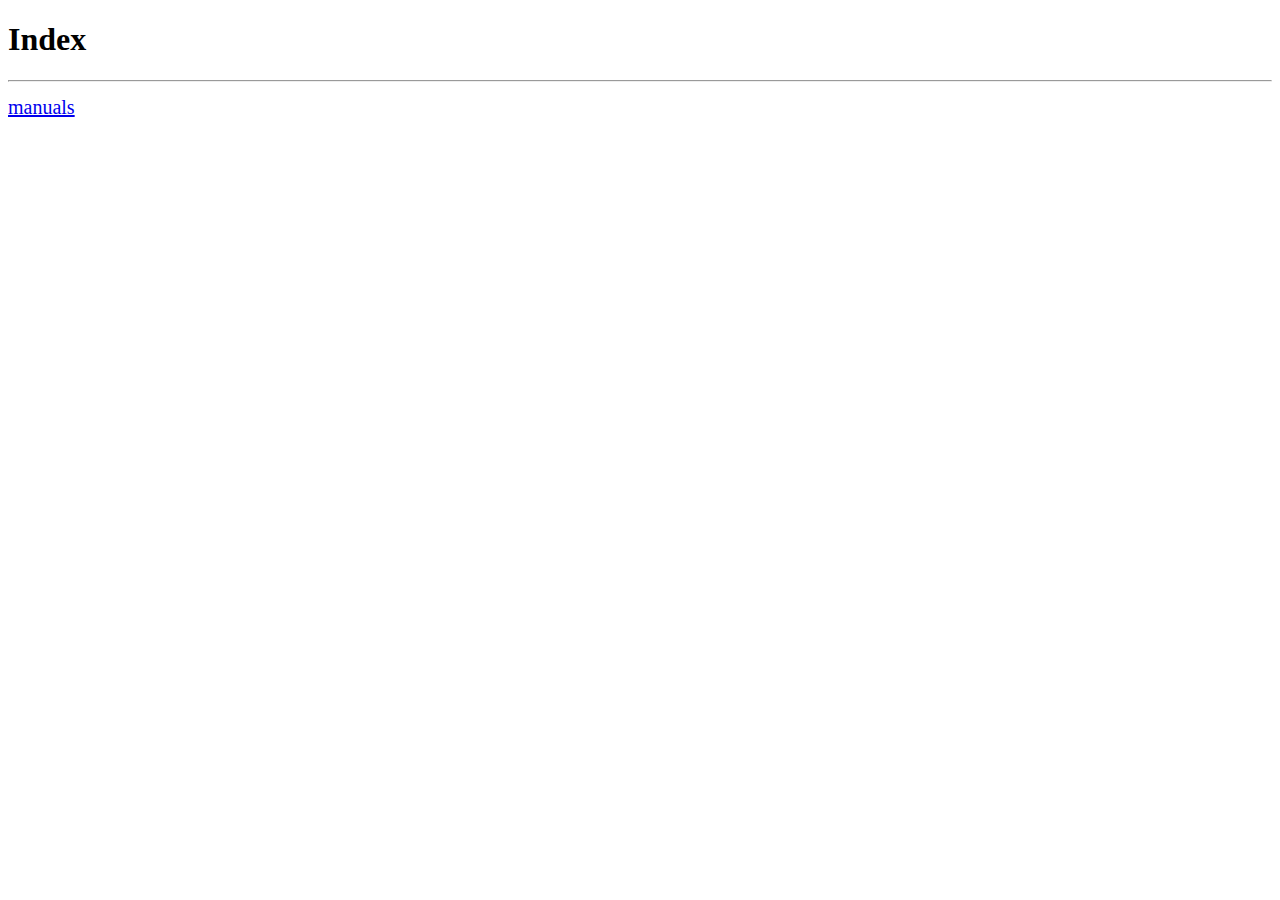
<file: index.html>
<!DOCTYPE html>
<html lang="en">
<head>
    <meta charset="UTF-8">
    <meta name="viewport" content="width=device-width, initial-scale=1.0">
    <title>Index</title>
    <style>
        a {
            display: inline-block;
            font-size: 20px;
            margin: 6px 0;
        }
    </style>
</head>
<body>
    <h1>Index</h1>
    <hr>
    <a href="manuals/index.html">manuals</a>
</body>
</html>
</file>
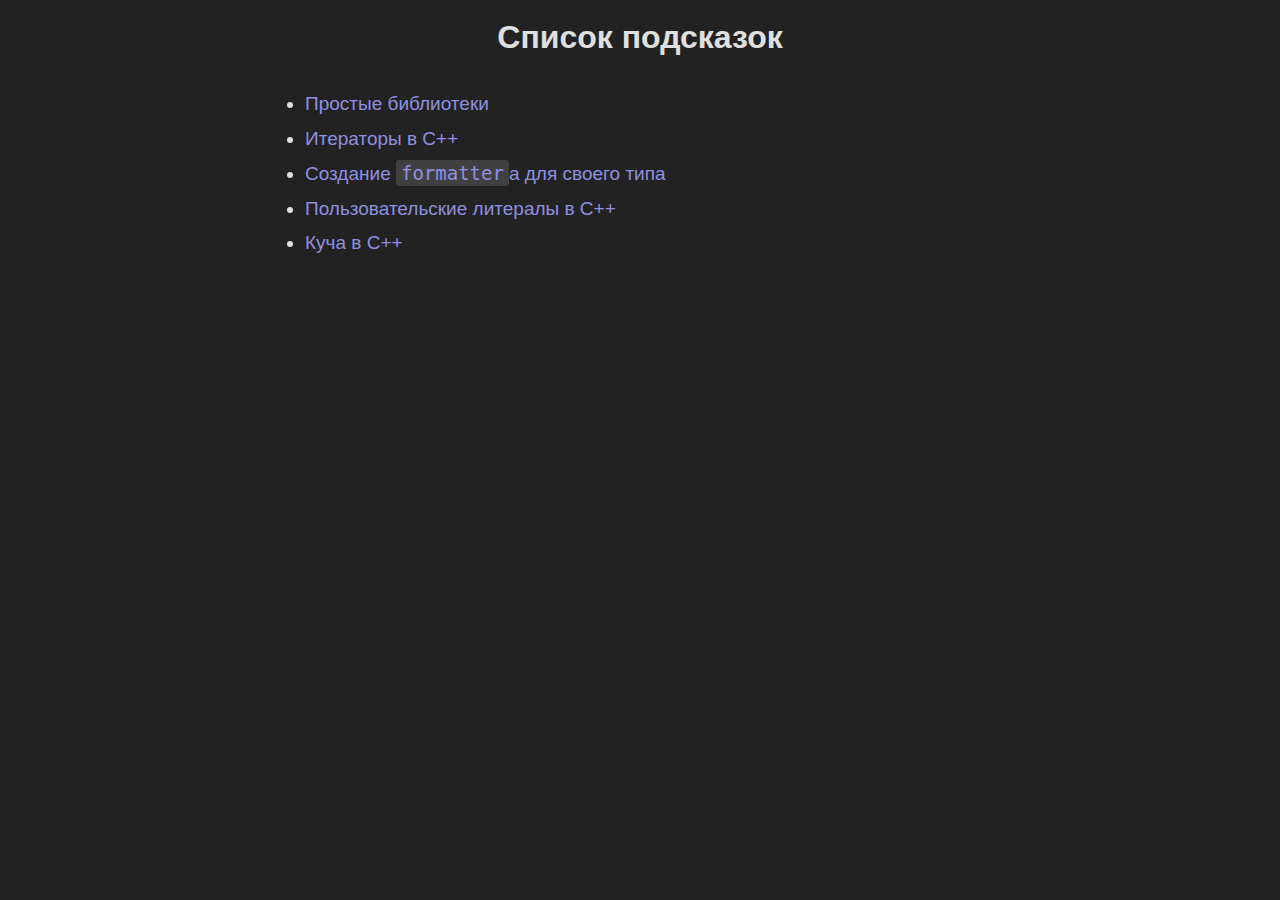
<file: manuals/index.html>
<!DOCTYPE html>
<html lang="ru">
<head>
    <meta charset="UTF-8">
    <meta name="viewport" content="width=device-width, initial-scale=1.0">
    <link rel="stylesheet" href="style.css">
    <link rel="icon" href="../resourse/home.png">
    <title>Список инструкций-подсказок</title>
</head>
<body>
    <main>
        <h1 class="center">Список подсказок</h1>
        <ul>
            <li>
                <a href="simple-lib.html">Простые библиотеки</a>
            </li>
            <li>
                <a href="iterator-cpp.html">Итераторы в C++</a>
            </li>
            <li>
                <a href="formatter.html">Создание <code>formatter</code>а для своего типа</a>
            </li>
            <li>
                <a href="user-literals.html">Пользовательские литералы в C++</a>
            </li>
            <li>
                <a href="heap_funcs.html">Куча в C++</a>
            </li>
        </ul>
    </main>
</body>
</html>
</file>
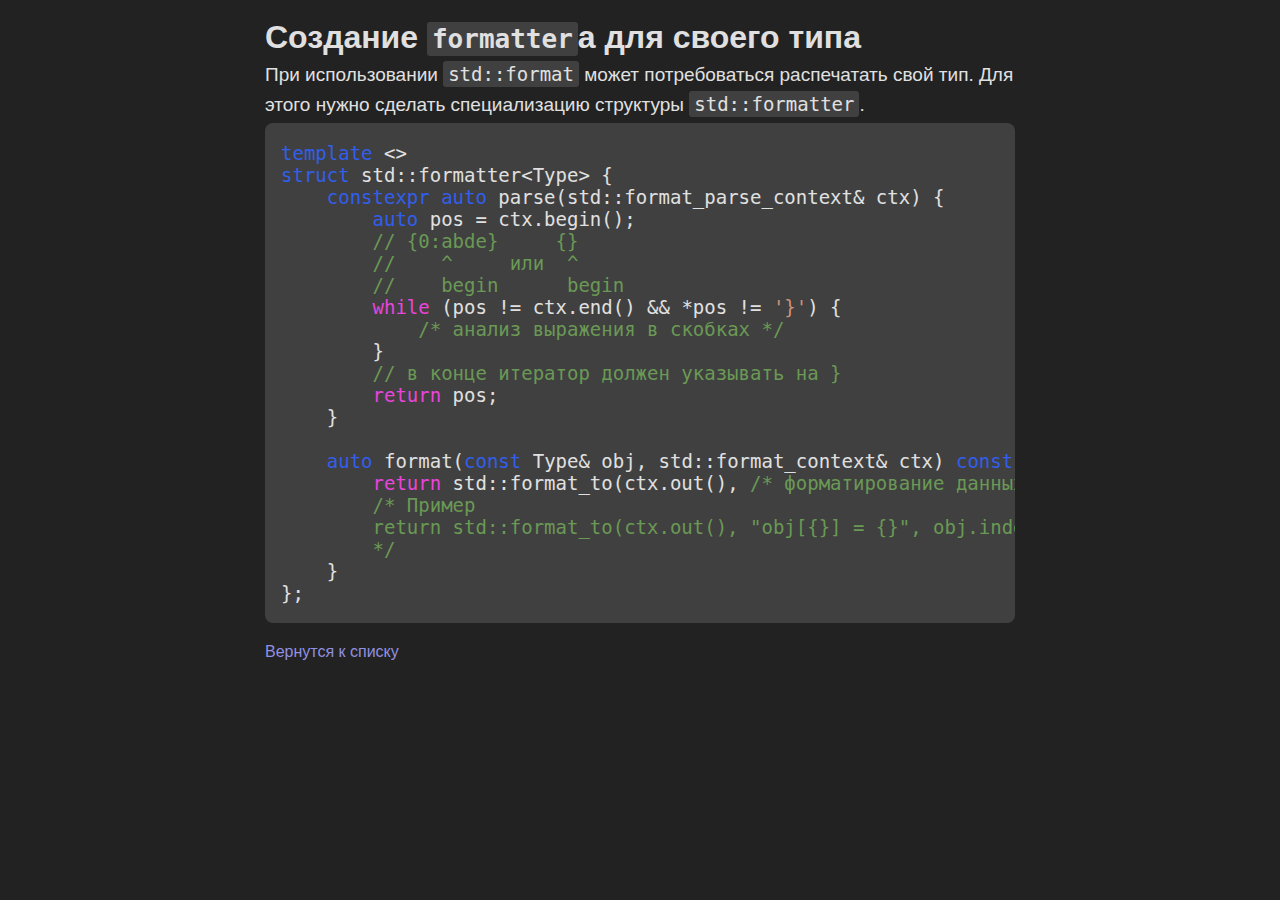
<file: manuals/formatter.html>
<!DOCTYPE html>
<html lang="ru">
<head>
    <meta charset="UTF-8">
    <meta name="viewport" content="width=device-width, initial-scale=1.0">
    <link rel="stylesheet" href="style.css">
    <link rel="icon" href="../resourse/ftmbr.svg">
    <title>Свой форматер</title>
</head>
<body>
    <main>
        <div>
            <h1>Создание <code>formatter</code>а для своего типа</h1>
            <p>
                При использовании <code>std::format</code> может потребоваться распечатать свой тип.
                Для этого нужно сделать специализацию структуры <code>std::formatter</code>.
            </p>
            <code class="block"><pre><span class="kw">template</span> &lt;>
<span class="kw">struct</span> std::formatter&lt;Type> {
    <span class="kw">constexpr auto</span> parse(std::format_parse_context& ctx) {
        <span class="kw">auto</span> pos = ctx.begin();
        <span class="co">// {0:abde}     {}</span>
        <span class="co">//    ^     или  ^</span>
        <span class="co">//    begin      begin</span>
        <span class="fc">while</span> (pos != ctx.end() && *pos != <span class="cl">'}'</span>) {
            <span class="co">/* анализ выражения в скобках */</span>
        }
        <span class="co">// в конце итератор должен указывать на }</span>
        <span class="fc">return</span> pos;
    }
    
    <span class="kw">auto</span> format(<span class="kw">const</span> Type& obj, std::format_context& ctx) <span class="kw">const</span> {
        <span class="fc">return</span> std::format_to(ctx.out(), <span class="co">/* форматирование данных */</span>);
        <span class="co">/* Пример
        return std::format_to(ctx.out(), "obj[{}] = {}", obj.index, obj.value);
        */</span>
    }
};</pre></code>
        </div>

        <a href="index.html">Вернутся к списку</a>
    </main>
</body>
</html>
</file>
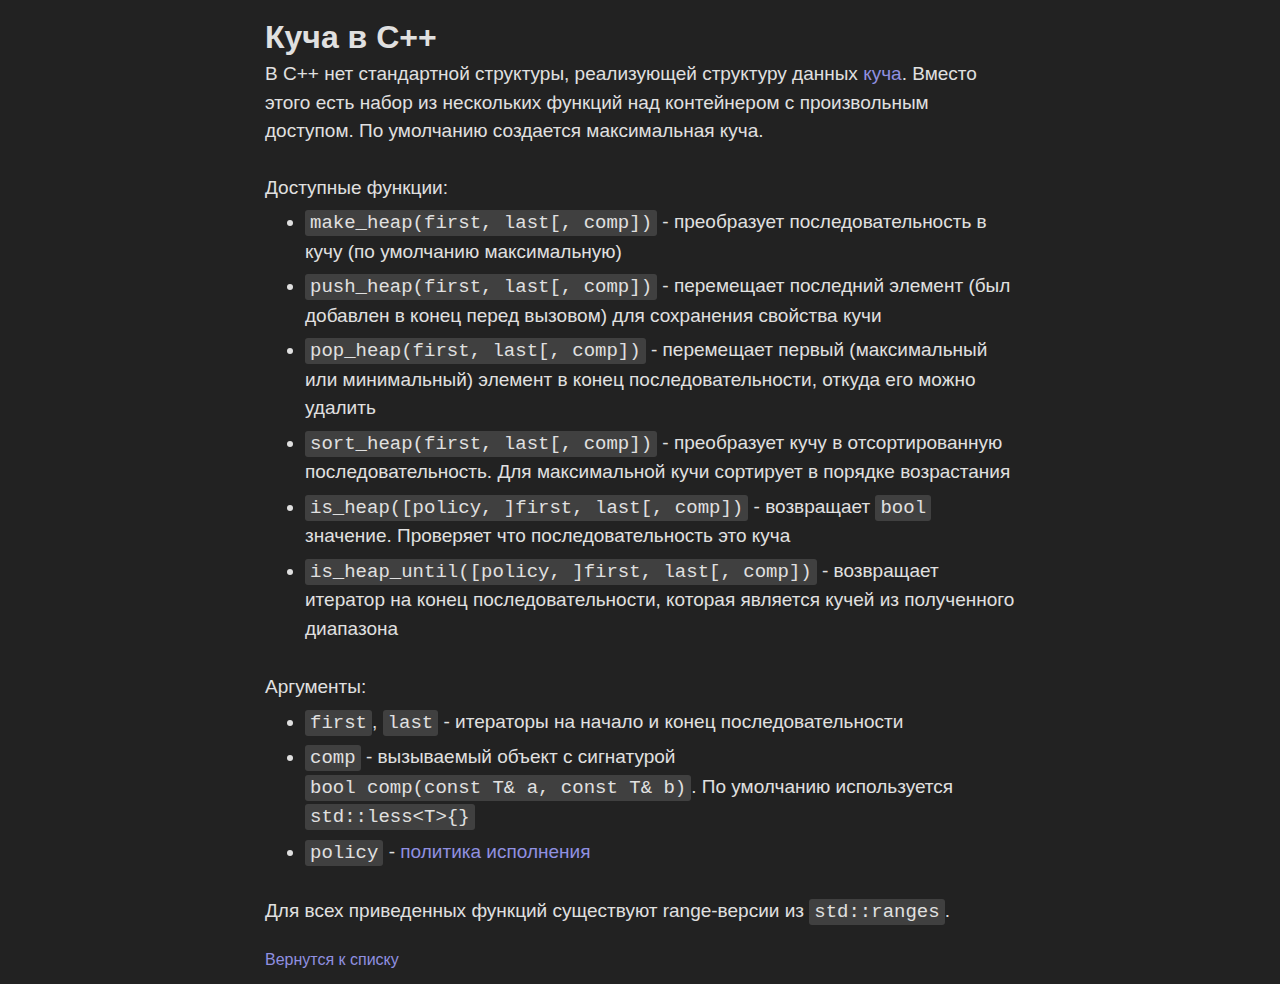
<file: manuals/heap_funcs.html>
<!DOCTYPE html>
<html lang="ru">
<head>
    <meta charset="UTF-8">
    <meta name="viewport" content="width=device-width, initial-scale=1.0">
    <link rel="stylesheet" href="style.css">
    <link rel="icon" href="../resourse/twobranch.svg">
    <title>Куча в C++</title>
</head>
<body>
    <main>
        <div>
            <h1>Куча в C++</h1>
            <p>
                В C++ нет стандартной структуры, реализующей структуру данных <a href="https://ru.wikipedia.org/wiki/Куча_(структура_данных)">куча</a>.
                Вместо этого есть набор из нескольких функций над контейнером с произвольным доступом.
                По умолчанию создается максимальная куча.
            </p>
        </div>

        <div>
            <p>Доступные функции:</p>
            <ul>
                <li><code class="nonwrap">make_heap(first, last[, comp])</code> - преобразует последовательность в кучу (по умолчанию максимальную)</li>
                <li><code class="nonwrap">push_heap(first, last[, comp])</code> - перемещает последний элемент (был добавлен в конец перед вызовом) для сохранения свойства кучи</li>
                <li><code class="nonwrap"> pop_heap(first, last[, comp])</code> - перемещает первый (максимальный или минимальный) элемент в конец последовательности, откуда его можно удалить</li>
                <li><code class="nonwrap">sort_heap(first, last[, comp])</code> - преобразует кучу в отсортированную последовательность. Для максимальной кучи сортирует в порядке возрастания</li>
                <li><code class="nonwrap">is_heap([policy, ]first, last[, comp])</code> - возвращает <code>bool</code> значение. Проверяет что последовательность это куча</li>
                <li><code class="nonwrap">is_heap_until([policy, ]first, last[, comp])</code> - возвращает итератор на конец последовательности, которая является кучей из полученного диапазона</li>
            </ul>
        </div>

        <div>
            <p>Аргументы:</p>
            <ul>
                <li><code>first</code>, <code>last</code> - итераторы на начало и конец последовательности</li>
                <li><code>comp</code> - вызываемый объект с сигнатурой <code class="nonwrap">bool comp(const T& a, const T& b)</code>. По умолчанию используется <code class="nonwrap">std::less&lt;T>{}</code></li>
                <li><code>policy</code> - <a href="https://en.cppreference.com/w/cpp/algorithm/execution_policy_tag_t">политика исполнения</a></li>
            </ul>
        </div>

        <div>
            <p>Для всех приведенных функций существуют range-версии из <code>std::ranges</code>.</p>
        </div>        
    
        <a href="index.html">Вернутся к списку</a>
    </main>
</body>
</html>
</file>
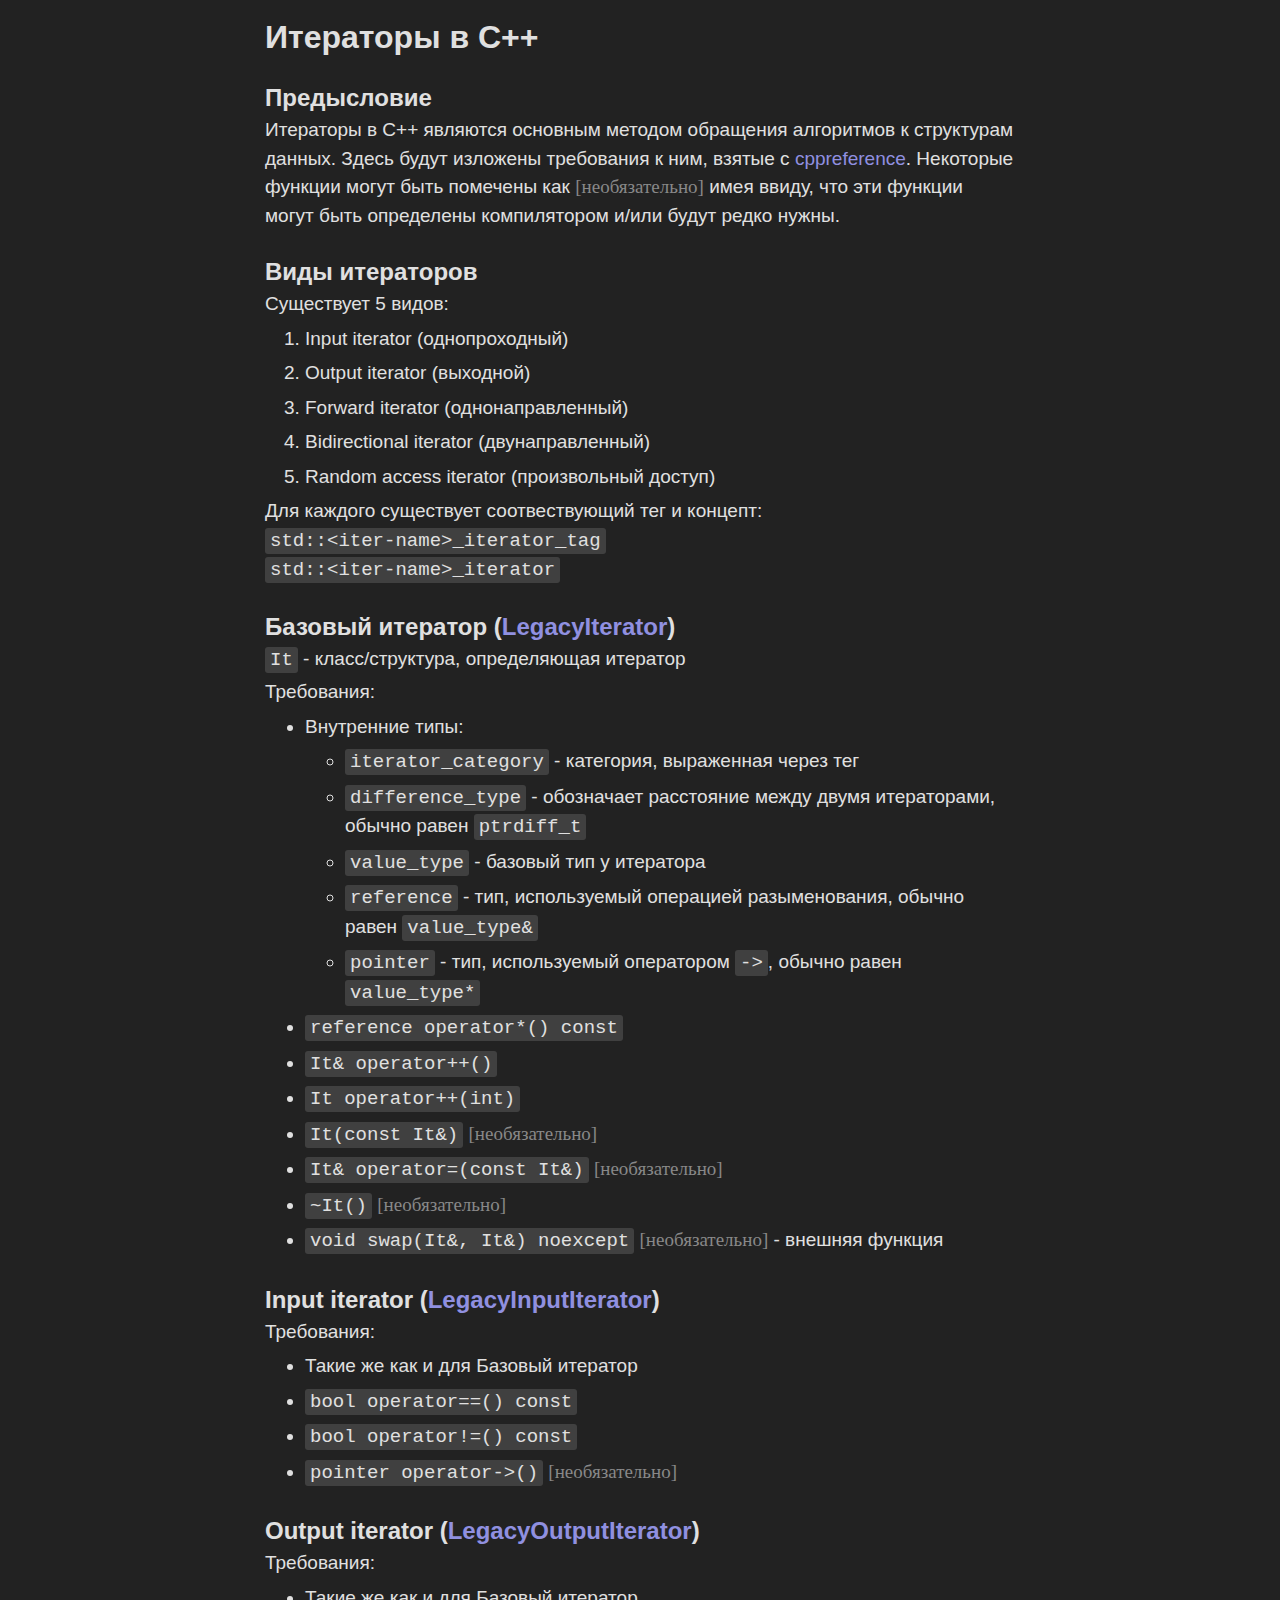
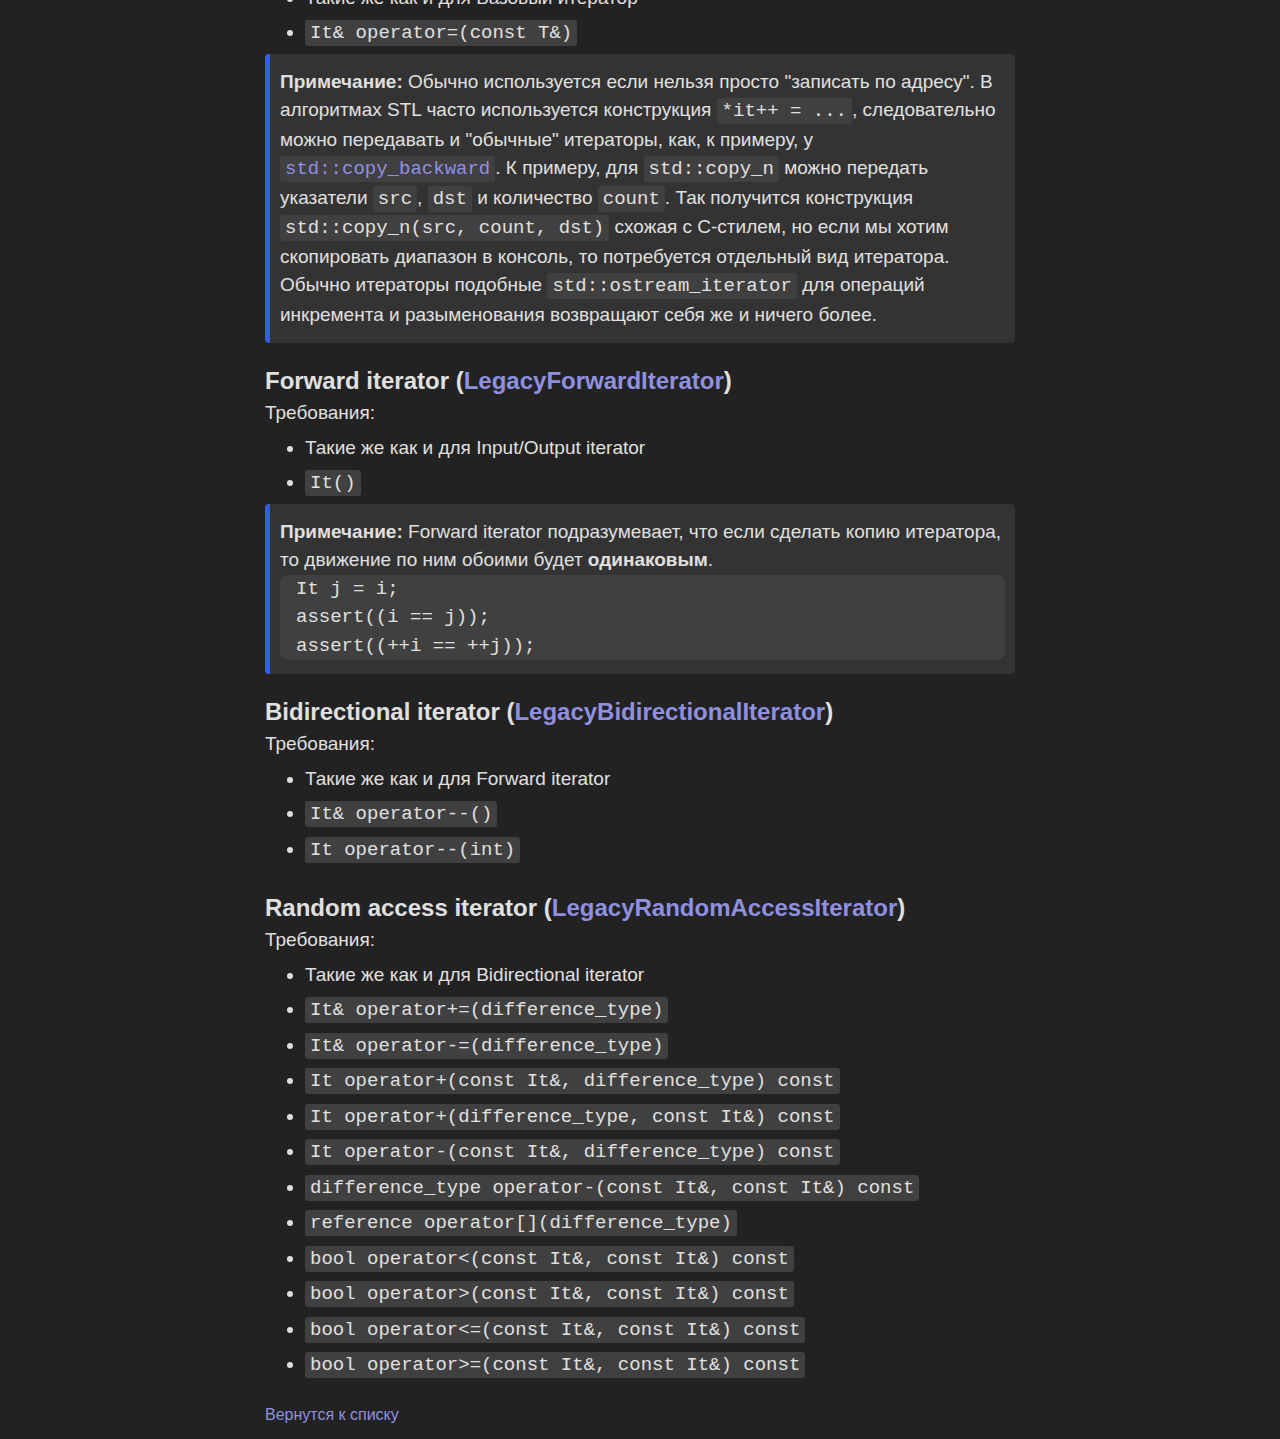
<file: manuals/iterator-cpp.html>
<!DOCTYPE html>
<html lang="ru">
<head>
    <meta charset="UTF-8">
    <meta name="viewport" content="width=device-width, initial-scale=1.0">
    <link rel="stylesheet" href="style.css">
    <link rel="icon" href="../resourse/deref.svg">
    <title>Итераторы в C++</title>
</head>
<body>
    <main>
        <h1>Итераторы в C++</h1>

        <div>
            <h2>Предысловие</h2>
            <p>
                Итераторы в C++ являются основным методом обращения алгоритмов к структурам данных.
                Здесь будут изложены требования к ним, взятые с <a href="https://en.cppreference.com/w/cpp/named_req/Iterator">cppreference</a>.
                Некоторые функции могут быть помечены как <span class="tag">[необязательно]</span> имея ввиду, что эти функции могут быть определены компилятором и/или будут редко нужны.
            </p>
        </div>

        <div>
            <h2>Виды итераторов</h2>
            <p>Существует 5 видов:</p>
            <ol>
                <li>Input iterator (однопроходный)</li>
                <li>Output iterator (выходной)</li>
                <li>Forward iterator (однонаправленный)</li>
                <li>Bidirectional iterator (двунаправленный)</li>
                <li>Random access iterator (произвольный доступ)</li>
            </ol>
            <p>
                Для каждого существует соотвествующий тег и концепт:
                <br><code class="nonwrap">std::&lt;iter-name&gt;_iterator_tag</code>
                <br><code class="nonwrap">std::&lt;iter-name&gt;_iterator</code>
            </p>
        </div>
        
        <div>
            <h2>Базовый итератор (<a href="https://en.cppreference.com/w/cpp/named_req/Iterator">LegacyIterator</a>)</h2>
            <p><code>It</code> - класс/структура, определяющая итератор</p>
            <p>Требования:</p>
            <ul>
                <li> Внутренние типы:
                    <ul>
                        <li><code class="nonwrap">iterator_category</code> - категория, выраженная через тег</li>
                        <li><code class="nonwrap">difference_type</code> - обозначает расстояние между двумя итераторами, обычно равен <code>ptrdiff_t</code></li>
                        <li><code class="nonwrap">value_type</code> - базовый тип у итератора</li>
                        <li><code class="nonwrap">reference</code> - тип, используемый операцией разыменования, обычно равен <code>value_type&</code></li>
                        <li><code class="nonwrap">pointer</code> - тип, используемый оператором <code>-></code>, обычно равен <code>value_type*</code></li>
                    </ul>
                </li>
                <li><code class="nonwrap">reference operator*() const</code></li>
                <li><code class="nonwrap">It& operator++()</code></li>
                <li><code class="nonwrap">It operator++(int)</code></li>
                <li><code class="nonwrap">It(const It&)</code> <span class="tag">[необязательно]</span></li>
                <li><code class="nonwrap">It& operator=(const It&)</code> <span class="tag">[необязательно]</span></li>
                <li><code class="nonwrap">~It()</code> <span class="tag">[необязательно]</span></li>
                <li><code class="nonwrap">void swap(It&, It&) noexcept</code> <span class="tag">[необязательно]</span> - внешняя функция</li>
            </ul>
        </div>

        <div>
            <h2>Input iterator (<a href="https://en.cppreference.com/w/cpp/named_req/InputIterator">LegacyInputIterator</a>)</h2>
            <p>Требования:</p>
            <ul>
                <li>Такие же как и для Базовый итератор</li>
                <li><code class="nonwrap">bool operator==() const</code></li>
                <li><code class="nonwrap">bool operator!=() const</code></li>
                <li><code class="nonwrap">pointer operator->()</code> <span class="tag">[необязательно]</span></li>
            </ul>
        </div>
        
        <div>
            <h2>Output iterator (<a href="https://en.cppreference.com/w/cpp/named_req/OutputIterator">LegacyOutputIterator</a>)</h2>
            <p>Требования:</p>
            <ul>
                <li>Такие же как и для Базовый итератор</li>
                <li><code class="nonwrap">It& operator=(const T&)</code></li>
            </ul>
            <div class="note">
                <p> <b>Примечание:</b>
                    Обычно используется если нельзя просто "записать по адресу".
                    В алгоритмах STL часто используется конструкция <code>*it++ = ...</code>,
                    следовательно можно передавать и "обычные" итераторы, как, к примеру, у <code><a href="https://en.cppreference.com/w/cpp/algorithm/copy_backward">std::copy_backward</a></code>.
                    К примеру, для <code>std::copy_n</code> можно передать указатели <code>src</code>, <code>dst</code> и количество <code>count</code>.
                    Так получится конструкция <code>std::copy_n(src, count, dst)</code> схожая с C-стилем, но если мы хотим скопировать диапазон в консоль, то потребуется отдельный вид итератора.
                    Обычно итераторы подобные <code>std::ostream_iterator</code> для операций инкремента и разыменования возвращают себя же и ничего более.
                </p>
            </div>
        </div>

        <div>
            <h2>Forward iterator (<a href="https://en.cppreference.com/w/cpp/named_req/ForwardIterator">LegacyForwardIterator</a>)</h2>
            <p>Требования:</p>
            <ul>
                <li>Такие же как и для Input/Output iterator</li>
                <li><code class="nonwrap">It()</code></li>
            </ul>
            <div class="note">
                <p> <b>Примечание:</b>
                    Forward iterator подразумевает, что если сделать копию итератора, то движение по ним обоими будет <b>одинаковым</b>.
                    <code class="block">It j = i;<br>assert((i == j));<br>assert((++i == ++j));</code>
                </p>
            </div>
        </div>

        <div>
            <h2>Bidirectional iterator (<a href="https://en.cppreference.com/w/cpp/named_req/BidirectionalIterator">LegacyBidirectionalIterator</a>)</h2>
            <p>Требования:</p>
            <ul>
                <li>Такие же как и для Forward iterator</li>
                <li><code class="nonwrap">It& operator--()</code></li>
                <li><code class="nonwrap">It operator--(int)</code></li>
            </ul>
        </div>

        <div>
            <h2>Random access iterator (<a href="https://en.cppreference.com/w/cpp/named_req/RandomAccessIterator">LegacyRandomAccessIterator</a>)</h2>
            <p>Требования:</p>
            <ul>
                <li>Такие же как и для Bidirectional iterator</li>
                <li><code class="nonwrap">It& operator+=(difference_type)</code></li>
                <li><code class="nonwrap">It& operator-=(difference_type)</code></li>
                <li><code class="nonwrap">It operator+(const It&, difference_type) const</code></li>
                <li><code class="nonwrap">It operator+(difference_type, const It&) const</code></li>
                <li><code class="nonwrap">It operator-(const It&, difference_type) const</code></li>
                <li><code class="nonwrap">difference_type operator-(const It&, const It&) const</code></li>
                <li><code class="nonwrap">reference operator[](difference_type)</code></li>
                <li><code class="nonwrap">bool operator&lt;(const It&, const It&) const</code></li>
                <li><code class="nonwrap">bool operator&gt;(const It&, const It&) const</code></li>
                <li><code class="nonwrap">bool operator&lt;=(const It&, const It&) const</code></li>
                <li><code class="nonwrap">bool operator&gt;=(const It&, const It&) const</code></li>
            </ul>
        </div>

        <a href="index.html">Вернутся к списку</a>
    </main>
</body>
</html>
</file>
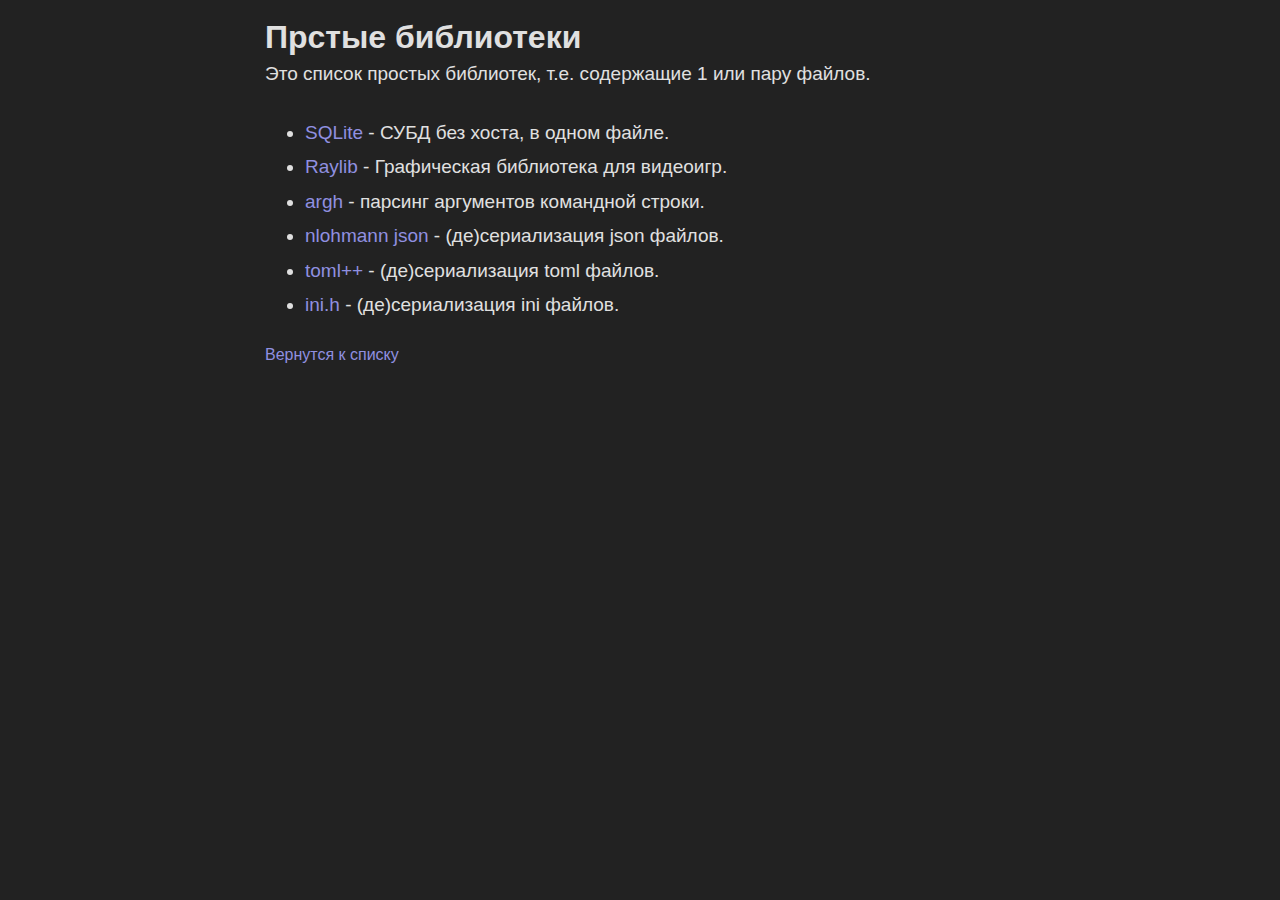
<file: manuals/simple-lib.html>
<!DOCTYPE html>
<html lang="ru">
<head>
    <meta charset="UTF-8">
    <meta name="viewport" content="width=device-width, initial-scale=1.0">
    <link rel="stylesheet" href="style.css">
    <title>Прстые библиотеки</title>
</head>
<body>
    <main>
        <div>
            <h1>Прстые библиотеки</h1>
            <p>Это список простых библиотек, т.е. содержащие 1 или пару файлов.</p>
        </div>

        <div>
            <ul>
                <li><a href="https://sqlite.org/">SQLite</a> - СУБД без хоста, в одном файле.</li>
                <li><a href="https://www.raylib.com/">Raylib</a> - Графическая библиотека для видеоигр.</li>
                <li><a href="https://github.com/adishavit/argh">argh</a> - парсинг аргументов командной строки.</li>
                <li><a href="https://github.com/nlohmann/json">nlohmann json</a> - (де)сериализация json файлов.</li>
                <li><a href="https://github.com/marzer/tomlplusplus">toml++</a> - (де)сериализация toml файлов.</li>
                <li><a href="https://github.com/giosali/ini.h">ini.h</a> - (де)сериализация ini файлов.</li>
            </ul>
        </div>

        <a href="index.html">Вернутся к списку</a>
    </main>
</body>
</html>
</file>
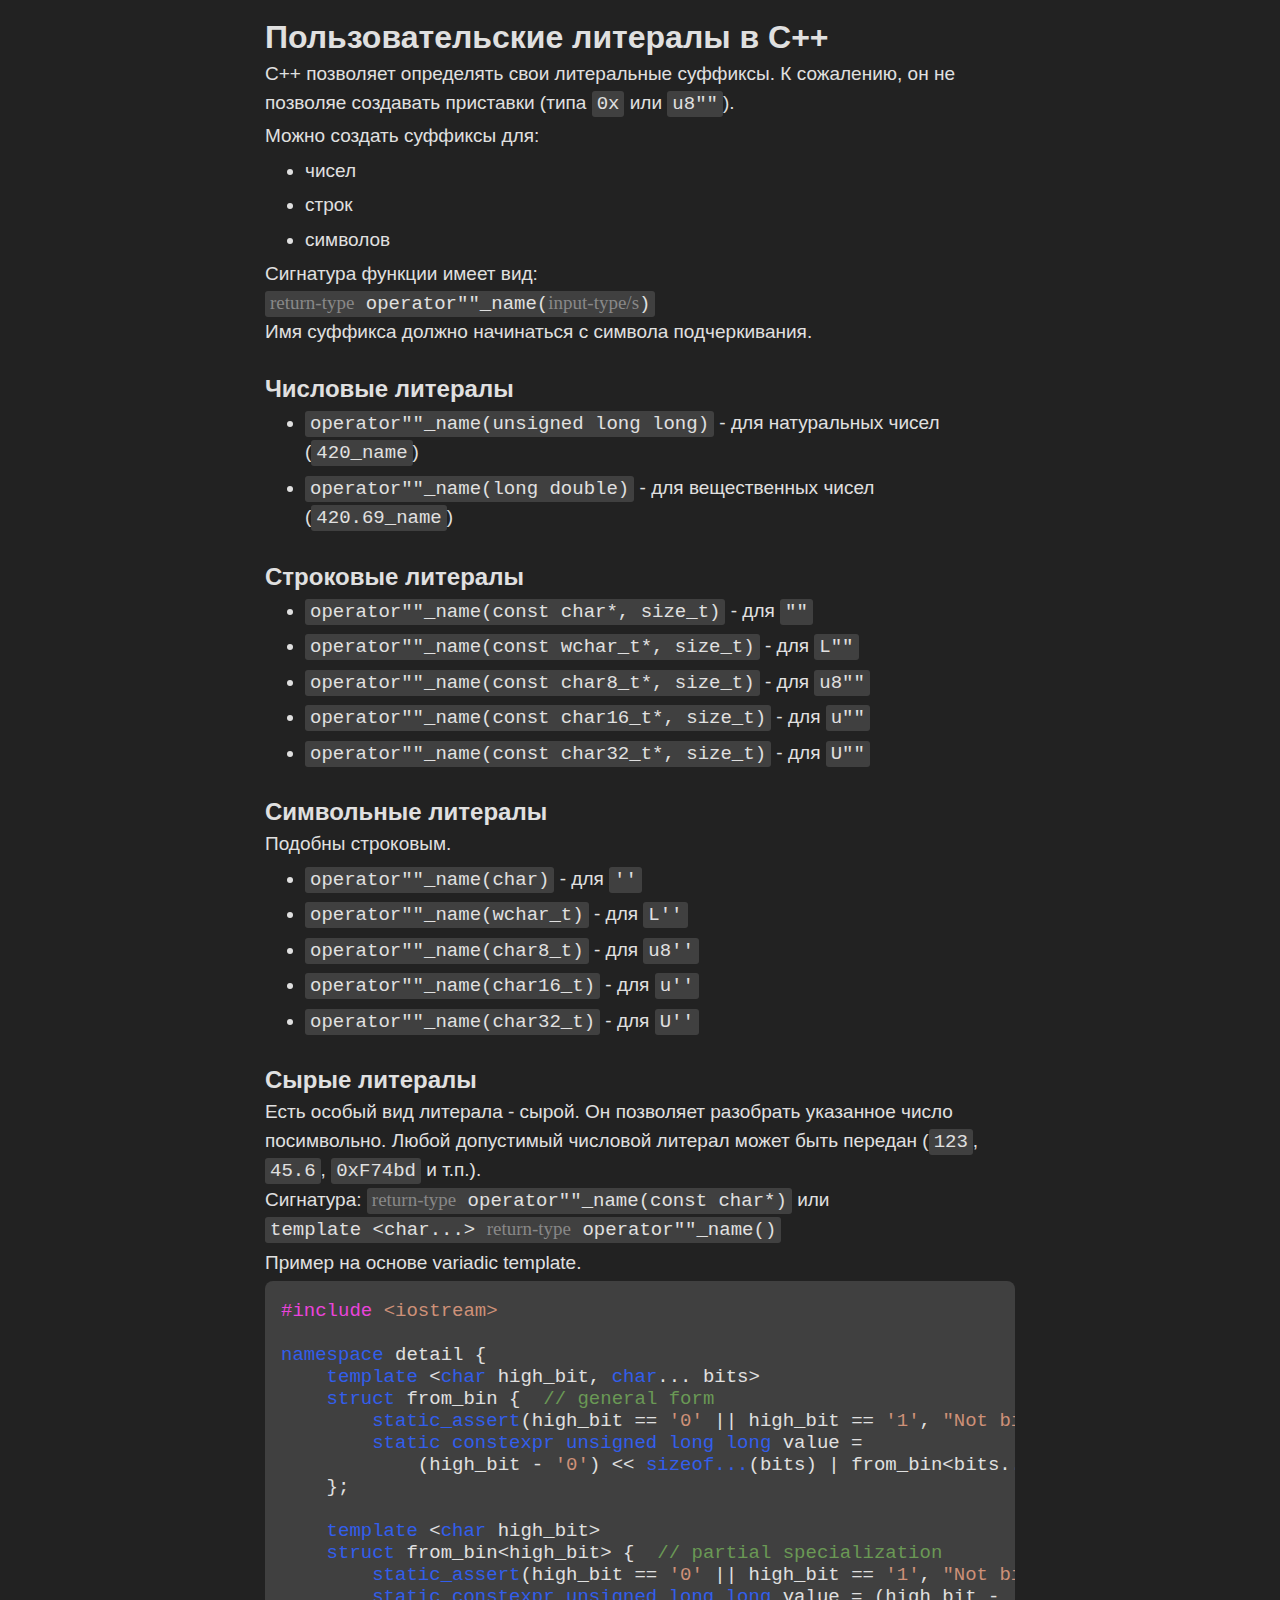
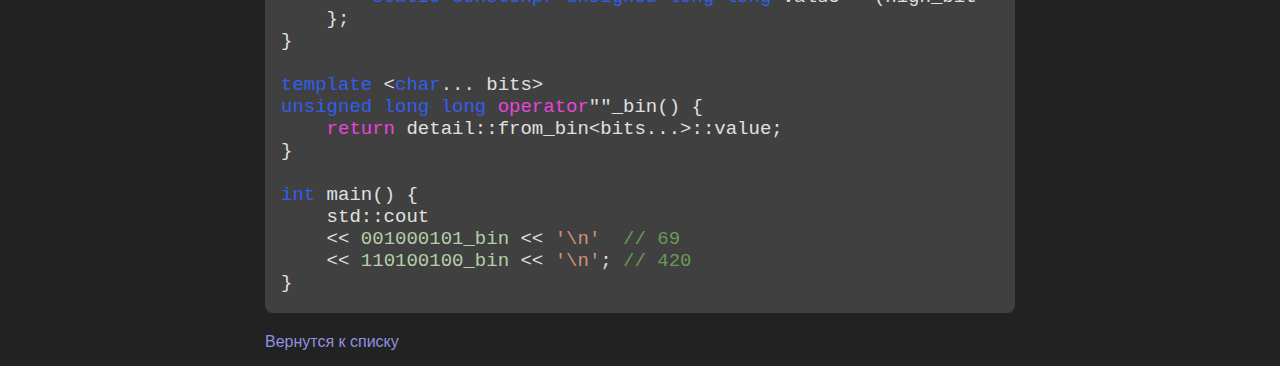
<file: manuals/user-literals.html>
<!DOCTYPE html>
<html lang="ru">
<head>
    <meta charset="UTF-8">
    <meta name="viewport" content="width=device-width, initial-scale=1.0">
    <link rel="stylesheet" href="style.css">
    <link rel="icon" href="../resourse/zu-lit.svg">
    <title>Пользовательские литералы в C++</title>
</head>
<body>
    <main>
        <div>
            <h1>Пользовательские литералы в C++</h1>
            <p>
                C++ позволяет определять свои литеральные суффиксы.
                К сожалению, он не позволяе создавать приставки (типа <code>0x</code> или <code>u8""</code>).
            </p>
            <p>Можно создать суффиксы для:</p>
            <ul>
                <li>чисел</li>
                <li>строк</li>
                <li>символов</li>
            </ul>
            <p>
                Сигнатура функции имеет вид:<br>
                <code class="nonwrap"><span class="tag">return-type</span> operator""_name(<span class="tag">input-type/s</span>)</code><br>
                Имя суффикса должно начинаться с символа подчеркивания.
            </p>
        </div>

        <div>
            <h2>Числовые литералы</h2>
            <ul>
                <li><code class="nonwrap">operator""_name(unsigned long long)</code> - для натуральных чисел (<code>420_name</code>)</li>
                <li><code class="nonwrap">operator""_name(long double)</code> - для вещественных чисел (<code>420.69_name</code>)</li>
            </ul>
        </div>

        <div>
            <h2>Строковые литералы</h2>
            <ul>
                <li><code class="nonwrap">operator""_name(const char*, size_t)</code> - для <code>""</code></li>
                <li><code class="nonwrap">operator""_name(const wchar_t*, size_t)</code> - для <code>L""</code></li>
                <li><code class="nonwrap">operator""_name(const char8_t*, size_t)</code> - для <code>u8""</code></li>
                <li><code class="nonwrap">operator""_name(const char16_t*, size_t)</code> - для <code>u""</code></li>
                <li><code class="nonwrap">operator""_name(const char32_t*, size_t)</code> - для <code>U""</code></li>
            </ul>
        </div>

        <div>
            <h2>Символьные литералы</h2>
            <p>Подобны строковым.</p>
            <ul>
                <li><code class="nonwrap">operator""_name(char)</code> - для <code>''</code></li>
                <li><code class="nonwrap">operator""_name(wchar_t)</code> - для <code>L''</code></li>
                <li><code class="nonwrap">operator""_name(char8_t)</code> - для <code>u8''</code></li>
                <li><code class="nonwrap">operator""_name(char16_t)</code> - для <code>u''</code></li>
                <li><code class="nonwrap">operator""_name(char32_t)</code> - для <code>U''</code></li>
            </ul>
        </div>

        <div>
            <h2>Сырые литералы</h2>
            <p>
                Есть особый вид литерала - сырой.
                Он позволяет разобрать указанное число посимвольно.
                Любой допустимый числовой литерал может быть передан (<code>123</code>, <code>45.6</code>, <code>0xF74bd</code> и т.п.). <br>
                Сигнатура: <code class="nonwrap"><span class="tag">return-type</span> operator""_name(const char*)</code>
                или <code class="nonwrap">template &lt;char...> <span class="tag">return-type</span> operator""_name()</code>
            </p>
            <p>
                Пример на основе variadic template.
            </p>
<code class="block"><pre><span class="fc">#include</span> <span class="cl">&lt;iostream></span>

<span class="kw">namespace</span> detail {
    <span class="kw">template</span> &lt;<span class="kw">char</span> high_bit, <span class="kw">char</span>... bits>
    <span class="kw">struct</span> from_bin {  <span class="co">// general form</span>
        <span class="kw">static_assert</span>(high_bit == <span class="cl">'0'</span> || high_bit == <span class="cl">'1'</span>, <span class="cl">"Not binary digit"</span>);
        <span class="kw">static constexpr unsigned long long</span> value =
            (high_bit - <span class="cl">'0'</span>) &lt;&lt; <span class="kw">sizeof...</span>(bits) | from_bin&lt;bits...>::value;
    };

    <span class="kw">template</span> &lt;<span class="kw">char</span> high_bit>
    <span class="kw">struct</span> from_bin&lt;high_bit> {  <span class="co">// partial specialization</span>
        <span class="kw">static_assert</span>(high_bit == <span class="cl">'0'</span> || high_bit == <span class="cl">'1'</span>, <span class="cl">"Not binary digit"</span>);
        <span class="kw">static constexpr unsigned long long</span> value = (high_bit - <span class="cl">'0'</span>);
    };
}

<span class="kw">template</span> &lt;<span class="kw">char</span>... bits>
<span class="kw">unsigned long long</span> <span class="fc">operator</span>""_bin() {
    <span class="fc">return</span> detail::from_bin&lt;bits...>::value;
}

<span class="kw">int</span> main() {
    std::cout
    &lt;&lt; <span class="nl">001000101_bin</span> &lt;&lt; <span class="cl">'\n'</span>  <span class="co">// 69</span>
    &lt;&lt; <span class="nl">110100100_bin</span> &lt;&lt; <span class="cl">'\n'</span>; <span class="co">// 420</span>
}</pre></code>
        </div>

        <a href="index.html">Вернутся к списку</a>
    </main>
</body>
</html>
</file>
<file: manuals/style.css>
body {
    --bottom-gap: 20px;
    --font-size: 19px;
    --main-backcol: #222;
    --bright-backcol: #333;
    --light-backcol: #404040;
    --tag-color: #888;
    --main-textcol: #e0e0e0;

    margin: 0;
    background-color: var(--main-backcol);
    color: var(--main-textcol);
    font-family: sans-serif;
}

main {
    margin: 0 auto;
    max-width: 750px;
    padding: 15px;

    display: flex;
    flex-direction: column;
    justify-content: center;
    gap: var(--bottom-gap);
}

h1, h2, ul, ol, p, td {
    margin: 4px 0;

    &.center {
        display: flex;
        justify-content: center;
    }
}

li {
    font-size: var(--font-size);
    margin: 6px 0;
    line-height: 1.5em;
}

a {
    color: #9090e0;
    text-decoration: none;
}

p, td {
    font-size: var(--font-size);
    line-height: 1.5em;
}

code {
    background-color: #404040;
    padding: 2px 5px;
    border-radius: 3px;

    &.block {
        display: block;
        padding: 0 16px;
        border-radius: 8px;

        font-size: var(--font-size);
        text-align: left;
        
        white-space: nowrap;
        overflow: auto hidden;
    }

    &.nonwrap {
        white-space: nowrap;
    }

    &.block::-webkit-scrollbar {
        background-color: var(--main-backcol);
        height: 8px;
    }
    &.block::-webkit-scrollbar-thumb {
        background-color: var(--bright-backcol);
        border-radius: 10px;
    }
}

table {
    border-collapse: collapse;
    width: 100%;

    & caption {
        margin-bottom: 10px;
        font-size: var(--font-size);
        line-height: 1.5em;
    }
}

td {
    padding: 10px;
    border: var(--light-backcol) solid 2px;
}

div.note {
    padding: 10px;
    border-radius: 4px;
    background-color: var(--bright-backcol);
    border-left: #325eec solid 5px;
}

span.tag {
    color: var(--tag-color);
    font-family: Consolas;
}

span.kw { color: #325eec; }
span.fc { color: #e944db; }
span.co { color: #6A9955; }
span.cl { color: #CE9178; }
span.nl { color: #B5CEA8; }
</file>
